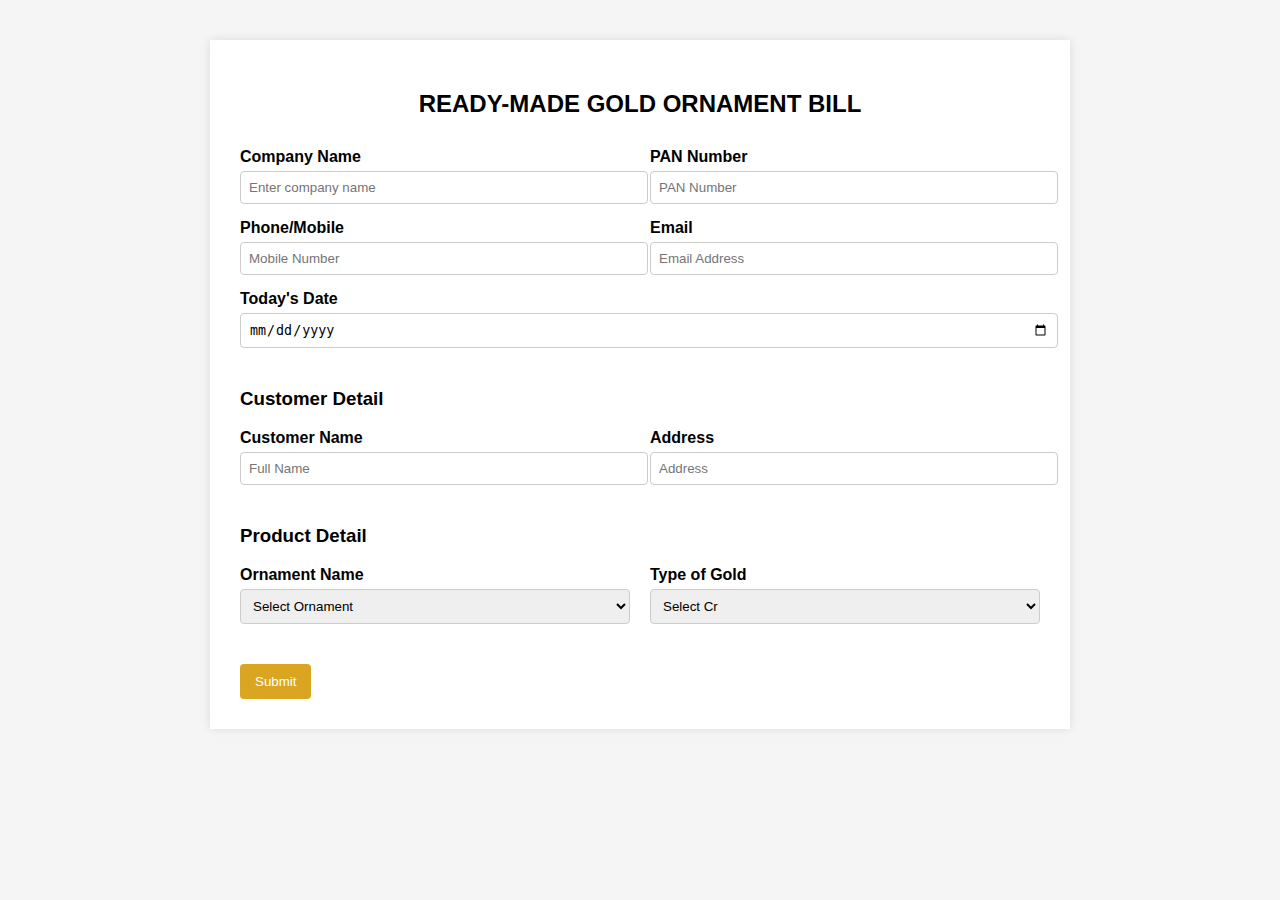
<file: Bill.html>
<!DOCTYPE html>
<html lang="en">
<head>
  <meta charset="UTF-8">
  <title>Ready-Made Gold Ornament Bill</title>
  <style>
    body {
      font-family: sans-serif;
      margin: 40px;
      background-color: #f5f5f5;
    }

    .bill-box {
      background: white;
      padding: 30px;
      max-width: 800px;
      margin: auto;
      box-shadow: 0 0 10px rgba(0,0,0,0.1);
    }

    h2 {
      text-align: center;
      margin-bottom: 30px;
      text-transform: uppercase;
    }

    .section {
      margin-bottom: 25px;
    }

    label {
      display: block;
      margin-bottom: 5px;
      font-weight: bold;
    }

    input, select {
      width: 100%;
      padding: 8px;
      margin-bottom: 15px;
      border: 1px solid #ccc;
      border-radius: 4px;
    }

    .form-row {
      display: flex;
      gap: 20px;
    }

    .form-row > div {
      flex: 1;
    }
    .btn {
        background: goldenrod;
        color: #fff;
        padding: 10px 15px;
        
        border: none;
        border-radius: 4px;
        cursor: pointer;
      }
      .btn:hover {
        background: darkgoldenrod;
      }
  </style>
</head>
<body>

  <div class="bill-box">
    <h2>Ready-Made Gold Ornament Bill</h2>

    <!-- Company Info -->
    <div class="section">
        <div class="form-row">
        <div>
          <label>Company Name</label>
          <input type="text" placeholder="Enter company name">
        </div>
        <div>
          <label>PAN Number</label>
          <input type="text" placeholder="PAN Number">
        </div>
      </div>
      <div class="form-row">
        <div>
          <label>Phone/Mobile</label>
          <input type="text" placeholder="Mobile Number">
        </div>
        <div>
          <label>Email</label>
          <input type="email" placeholder="Email Address">
        </div>
      </div>
      <div>
        <label>Today's Date</label>
        <input type="date">
      </div>
    </div>

    <!-- Customer Info -->
    <div class="section">
      <h3>Customer Detail</h3>
      <div class="form-row">
        <div>
          <label>Customer Name</label>
          <input type="text" placeholder="Full Name">
        </div>
        <div>
          <label>Address</label>
          <input type="text" placeholder="Address">
        </div>
      </div>
    </div>

    <!-- Product Info -->
    <div class="section">
      <h3>Product Detail</h3>
      <div class="form-row">
        <div>
          <label>Ornament Name</label>
          <select>
            <option>Select Ornament</option>
            <option>Ring</option>
            <option>Chain</option>
            <option>Bangle</option>
            <option>Earring</option>
          </select>
        </div>
        <div>
          <label>Type of Gold</label>
          <select>
            <option>Select Cr</option>
            <option>24 Cr</option>
            <option>22 Cr</option>
            <option>18 Cr</option>
            <option>14 Cr</option>
          </select>
        </div>
      </div>
    </div>
    <button class="btn">Submit</button>
  </div>

</body>
</html>
</file>
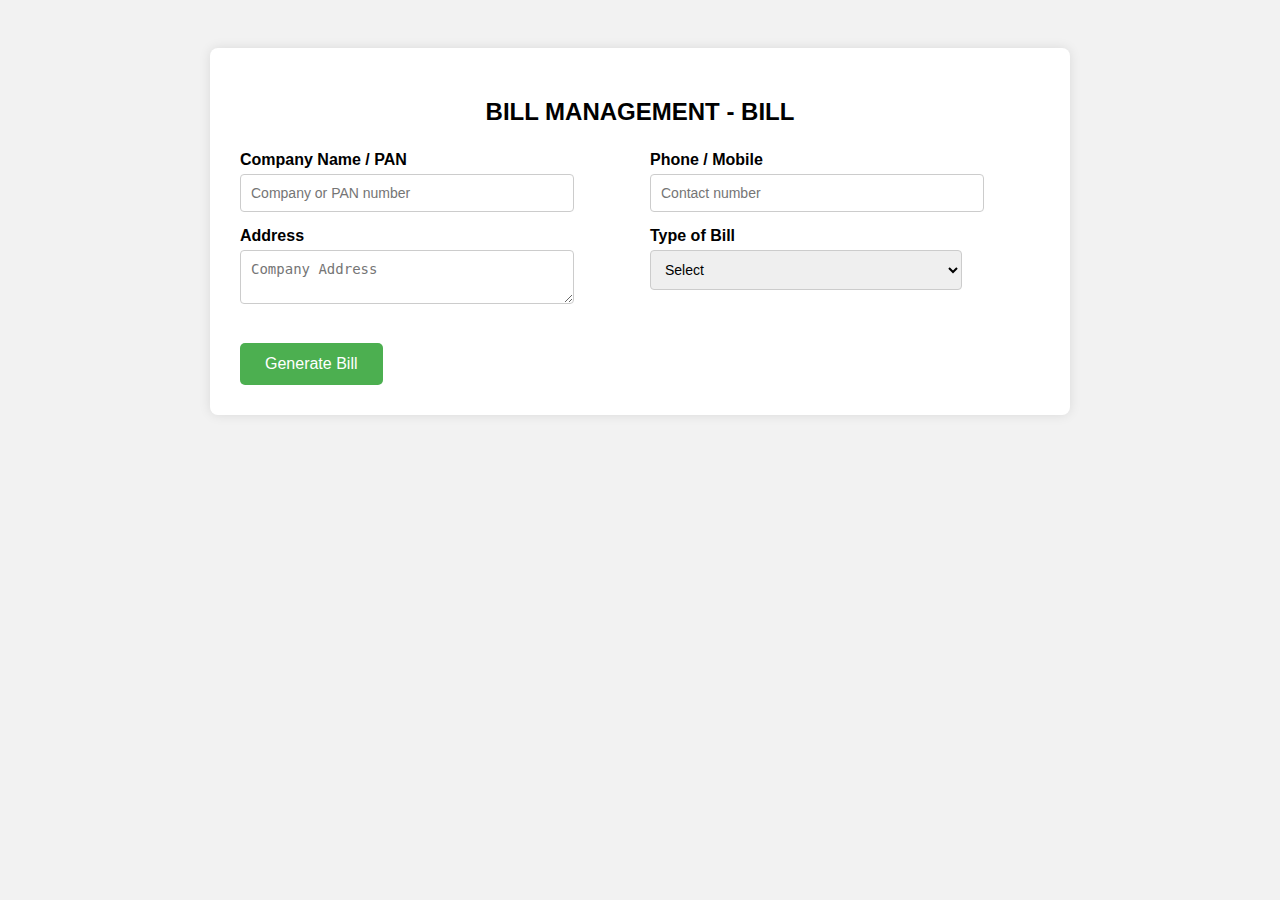
<file: Billmgt.html>
<!DOCTYPE html>
<html lang="en">
<head>
  <meta charset="UTF-8">
  <title>Bill - Bill Management</title>
  <style>
    body {
      font-family: Arial, sans-serif;
      background: #f2f2f2;
      padding: 40px;
    }

    .bill-container {
      max-width: 800px;
      margin: auto;
      background: white;
      padding: 30px;
      border-radius: 8px;
      box-shadow: 0 0 12px rgba(0,0,0,0.1);
    }

    h2 {
      text-align: center;
      margin-bottom: 25px;
      text-transform: uppercase;
    }

    .form-row {
      display: flex;
      gap: 20px;
      margin-bottom: 15px;
    }

    .form-group {
      flex: 1;
    }

    label {
      font-weight: bold;
      display: block;
      margin-bottom: 5px;
    }

    input, select, textarea {
      width: 80%;
      padding: 10px;
      font-size: 14px;
      border: 1px solid #ccc;
      border-radius: 4px;
    }

    /* textarea {
      resize: vertical;
    } */

    .submit-btn {
        margin-top: 20px;
      background-color: #4CAF50;
      color: white;
      border: none;
      padding: 12px 25px;
      font-size: 16px;
      border-radius: 5px;
      cursor: pointer;
    }

    .submit-btn:hover {
      background-color: #3f9742;
    }
  </style>
</head>
<body>

  <div class="bill-container">
    <h2>Bill Management - Bill</h2>

    <div class="form-row">
      <div class="form-group">
        <label>Company Name / PAN</label>
        <input type="text" placeholder="Company or PAN number">
      </div>
      <div class="form-group">
        <label>Phone / Mobile</label>
        <input type="text" placeholder="Contact number">
      </div>
    </div>

    <div class="form-row">
      <div class="form-group">
        <label>Address</label>
        <textarea rows="2" placeholder="Company Address"></textarea>
      </div>
      <div class="form-group">
        <label>Type of Bill</label>
        <select>
          <option>Select</option>
          <option>Order Bill</option>
          <option>New Purchase</option>
        </select>
      </div>
    </div>

    <button class="submit-btn">Generate Bill</button>
  </div>

</body>
</html>
</file>
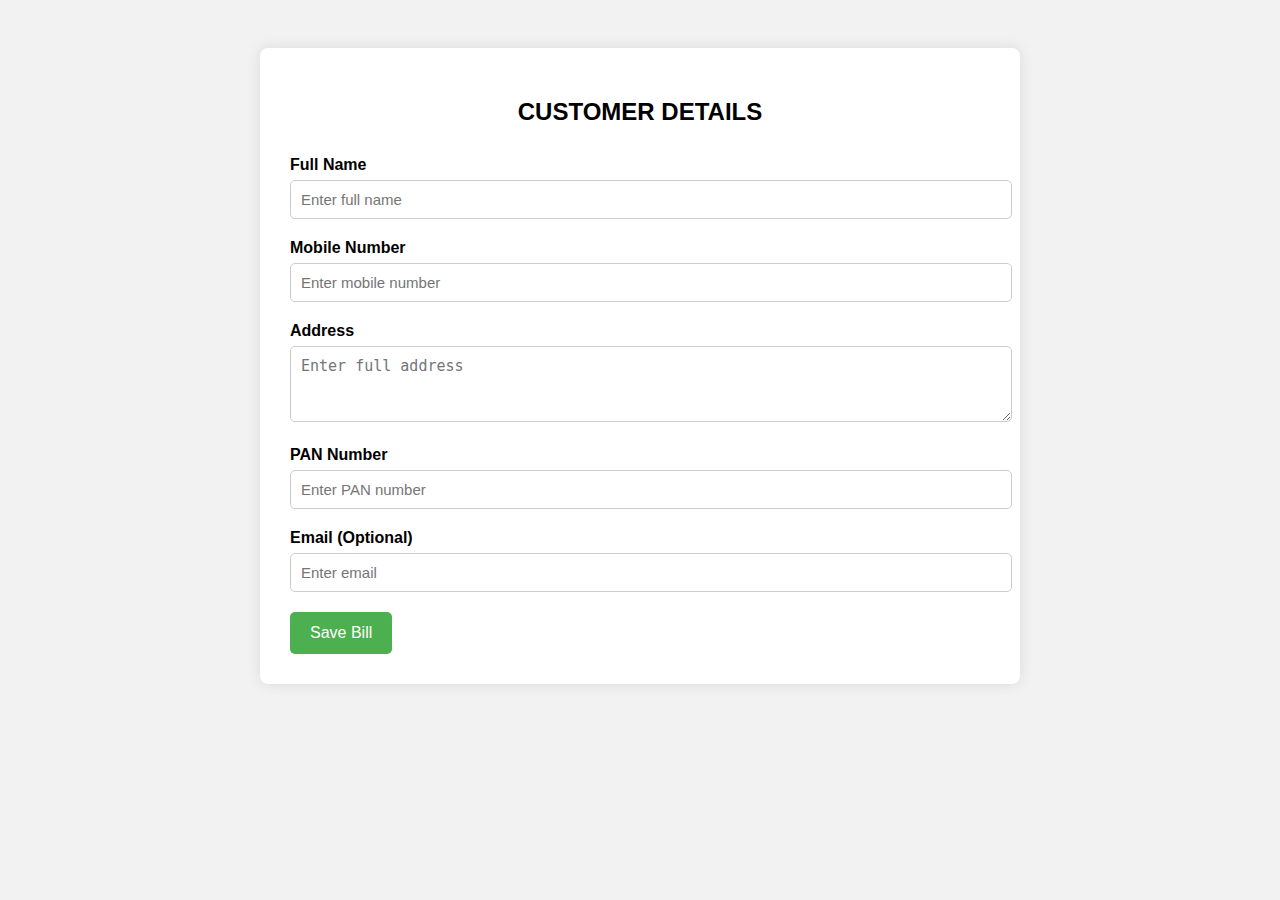
<file: CustomerDetails.html>
<!DOCTYPE html>
<html lang="en">
<head>
  <meta charset="UTF-8">
  <title>Customer Details Bill</title>
  <style>
    body {
      font-family: Arial, sans-serif;
      background: #f2f2f2;
      padding: 40px;
    }

    .bill-container {
      background: #fff;
      max-width: 700px;
      margin: auto;
      padding: 30px;
      box-shadow: 0 0 15px rgba(0, 0, 0, 0.1);
      border-radius: 8px;
    }

    h2 {
      text-align: center;
      margin-bottom: 30px;
      text-transform: uppercase;
    }

    .form-group {
      margin-bottom: 20px;
    }

    label {
      font-weight: bold;
      display: block;
      margin-bottom: 6px;
    }

    input, textarea {
      width: 100%;
      padding: 10px;
      font-size: 15px;
      border: 1px solid #ccc;
      border-radius: 5px;
    }

    textarea {
      resize: vertical;
    }

    .submit-btn {
      background-color: #4CAF50;
      color: white;
      padding: 12px 20px;
      border: none;
      border-radius: 5px;
      font-size: 16px;
      cursor: pointer;
    }

    .submit-btn:hover {
        background-color: #45a049;
    }
  </style>
</head>
<body>

  <div class="bill-container">
    <h2>Customer Details</h2>

    <div class="form-group">
      <label>Full Name</label>
      <input type="text" placeholder="Enter full name">
    </div>

    <div class="form-group">
      <label>Mobile Number</label>
      <input type="text" placeholder="Enter mobile number">
    </div>

    <div class="form-group">
      <label>Address</label>
      <textarea rows="3" placeholder="Enter full address"></textarea>
    </div>

    <div class="form-group">
      <label>PAN Number</label>
      <input type="text" placeholder="Enter PAN number">
    </div>

    <div class="form-group">
      <label>Email (Optional)</label>
      <input type="email" placeholder="Enter email">
    </div>

    <button class="submit-btn">Save Bill</button>
  </div>

</body>
</html>
</file>
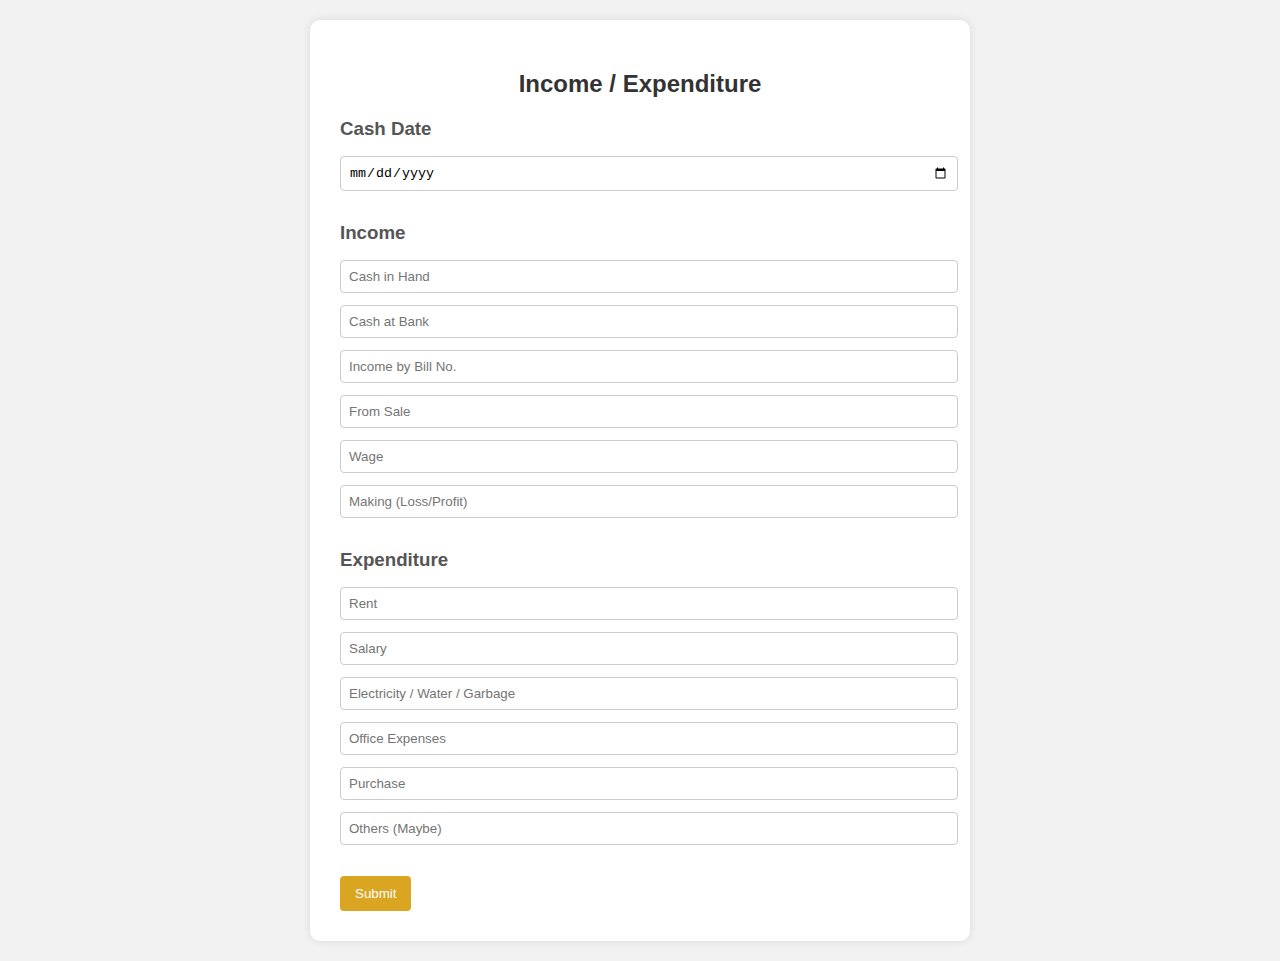
<file: IE.html>
<!DOCTYPE html>
<html lang="en">
<head>
  <meta charset="UTF-8">
  <title>Income & Expenditure</title>
  <style>
body {
  font-family: Arial, sans-serif;
  background-color: #f2f2f2;
  margin: 0;
  padding: 20px;
}

.container {
  background: #fff;
  padding: 30px;
  border-radius: 10px;
  max-width: 600px;
  margin: auto;
  box-shadow: 0 0 10px rgba(0,0,0,0.1);
}

h2 {
  text-align: center;
  color: #333;
}

.section {
  margin-bottom: 25px;
}

.section h3 {
  color: #555;
  margin-bottom: 10px;
}

input[type="text"],
input[type="date"] {
  width: 100%;
  padding: 8px;
  margin: 6px 0;
  border: 1px solid #ccc;
  border-radius: 4px;
}

.btn {
      background: goldenrod;
      color: #fff;
      padding: 10px 15px;
      border: none;
      border-radius: 4px;
      cursor: pointer;
    }
    .btn:hover {
      background: darkgoldenrod;
    }

  </style>
</head>
<body>

  <div class="container">
    <h2>Income / Expenditure</h2>

    <div class="section">
      <h3>Cash Date</h3>
      <input type="date">
    </div>

    <div class="section">
      <h3>Income</h3>
      <input type="text" placeholder="Cash in Hand"><br>
      <input type="text" placeholder="Cash at Bank"><br>
      <input type="text" placeholder="Income by Bill No."><br>
      <input type="text" placeholder="From Sale"><br>
      <input type="text" placeholder="Wage"><br>
      <input type="text" placeholder="Making (Loss/Profit)">
    </div>

    <div class="section">
      <h3>Expenditure</h3>
      <input type="text" placeholder="Rent"><br>
      <input type="text" placeholder="Salary"><br>
      <input type="text" placeholder="Electricity / Water / Garbage"><br>
      <input type="text" placeholder="Office Expenses"><br>
      <input type="text" placeholder="Purchase"><br>
      <input type="text" placeholder="Others (Maybe)">
    </div>
    <button class="btn">Submit</button>
  </div>
  

</body>
</html>
</file>
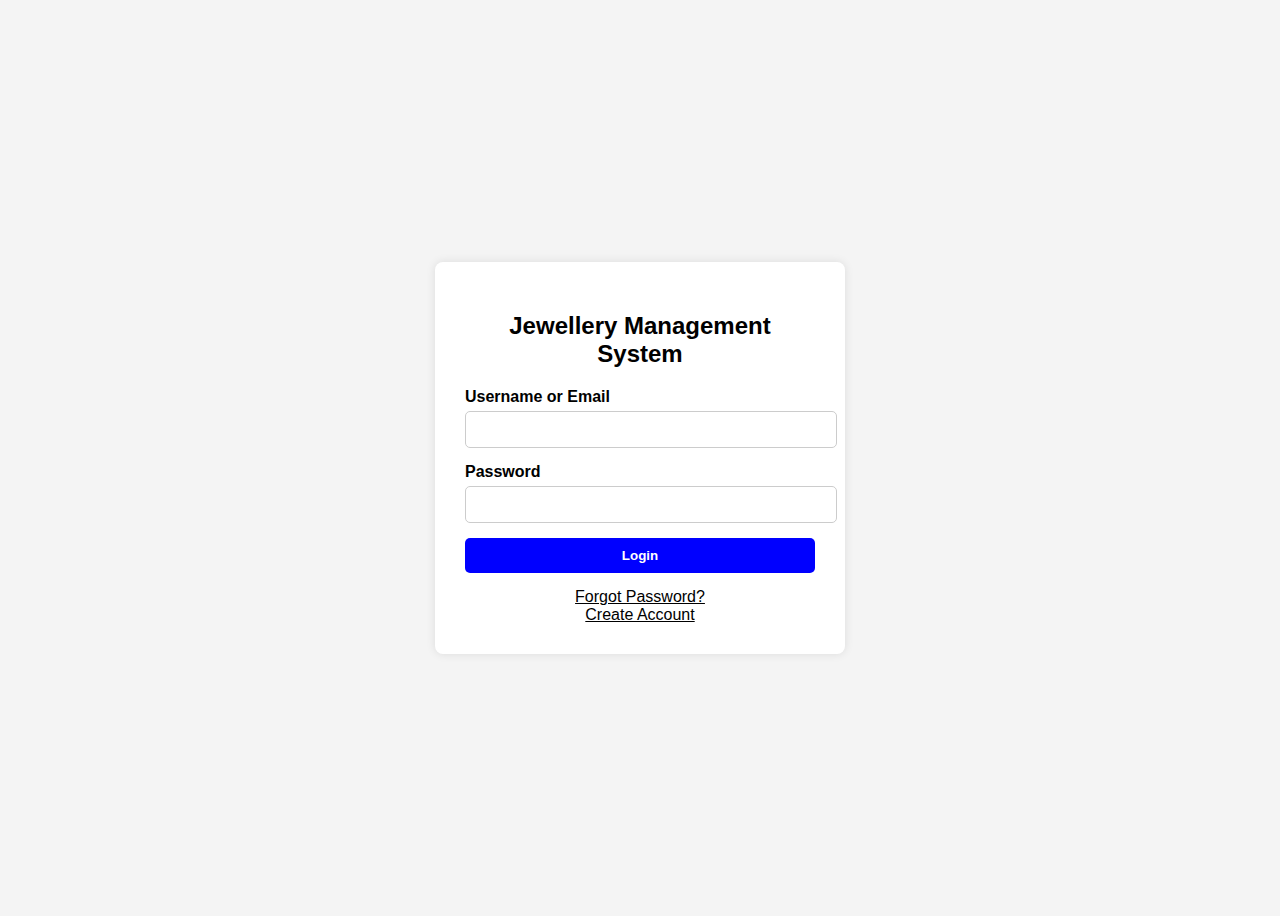
<file: loginpage.html>
<!DOCTYPE html>
<html lang="en">
<head>
    <meta charset="UTF-8">
    <title>Login - Jewellery Management System</title>
    <link rel="stylesheet" href="styles.css">
</head>
<body>
    <div class="login-container">
        <h2>Jewellery Management System</h2>
        <form action="/login" method="POST">
            <div class="form-group">
                <label for="username">Username or Email</label>
                <input type="text" id="username" name="username" required>
            </div>

            <div class="form-group">
                <label for="password">Password</label>
                <input type="password" id="password" name="password" required>
            </div>

            <button type="submit">Login</button>

            <div class="options">
                <a href="/Forgot-Password">Forgot Password?</a>
                <br>
                <a href="/Register">Create Account</a>
            </div>
        </form>
    </div>

</body>
</html>
</file>
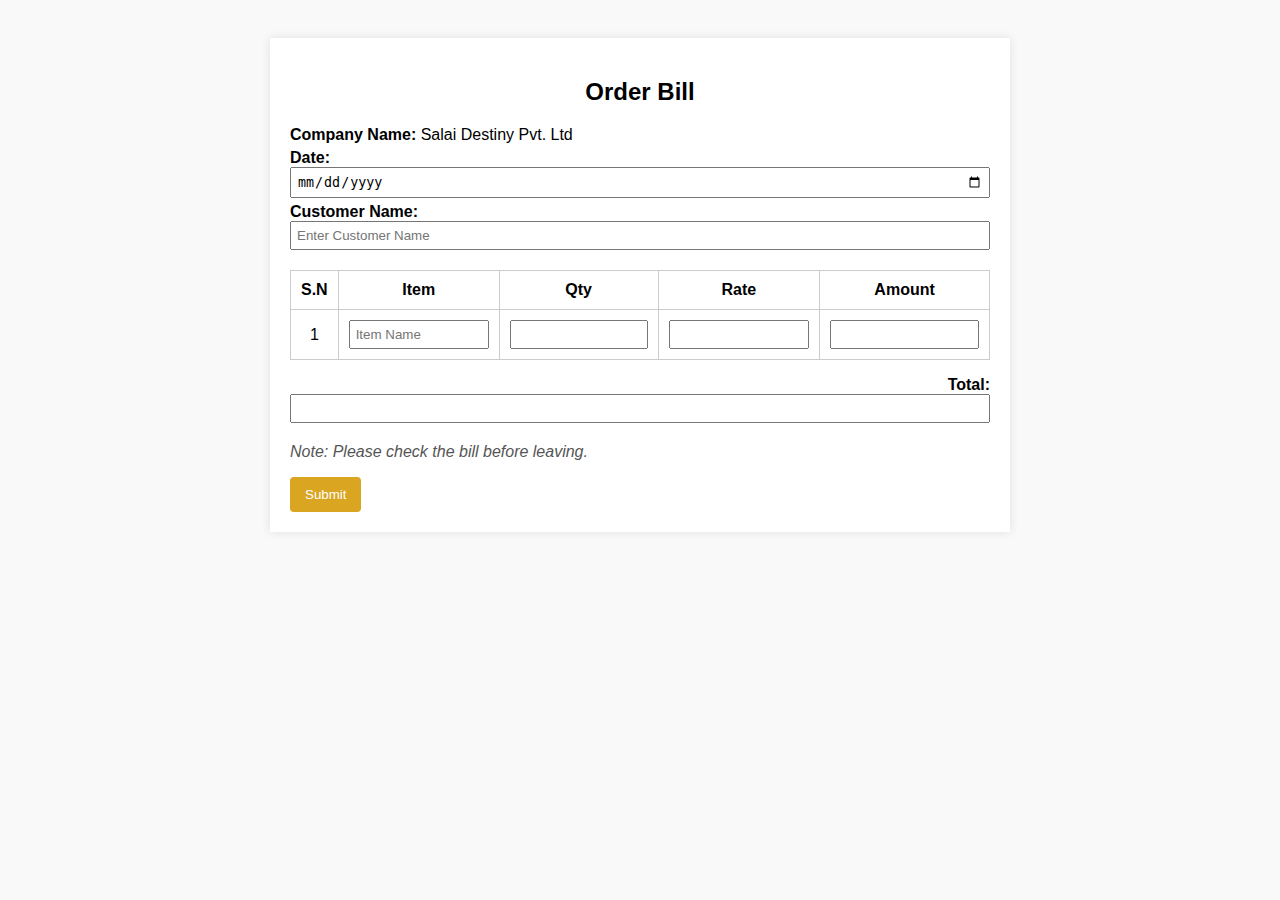
<file: Orderbill.html>
<!DOCTYPE html>
<html lang="en">
  <head>
    <meta charset="UTF-8" />
    <title>Order Bill</title>
    <style>
      body {
        font-family: Arial, sans-serif;
        background: #f9f9f9;
        padding: 30px;
      }

      .bill-container {
        background: white;
        padding: 20px;
        max-width: 700px;
        margin: auto;
        box-shadow: 0 0 10px rgba(0, 0, 0, 0.1);
      }

      h2 {
        text-align: center;
        margin-bottom: 20px;
      }

      .company-details p {
        margin: 5px 0;
      }

      table {
        width: 100%;
        border-collapse: collapse;
        margin-top: 20px;
      }

      table,
      th,
      td {
        border: 1px solid #ccc;
      }

      th,
      td {
        padding: 10px;
        text-align: center;
      }

      input[type="text"],
      input[type="number"],
      input[type="date"] {
        width: 100%;
        padding: 5px;
        box-sizing: border-box;
      }

      .total {
        text-align: right;
        margin-top: 15px;
      }

      .note {
        margin-top: 20px;
        font-style: italic;
        color: #555;
      }

      .btn {
        background: goldenrod;
        color: #fff;
        padding: 10px 15px;
        
        border: none;
        border-radius: 4px;
        cursor: pointer;
      }
      .btn:hover {
        background: darkgoldenrod;
      }
    </style>
  </head>
  <body>
    <div class="bill-container">
      <h2>Order Bill</h2>

      <div class="company-details">
        <p><strong>Company Name:</strong> Salai Destiny Pvt. Ltd</p>
        <p><strong>Date:</strong> <input type="date" /></p>
        <p>
          <strong>Customer Name:</strong>
          <input type="text" placeholder="Enter Customer Name" />
        </p>
      </div>

      <table>
        <thead>
          <tr>
            <th>S.N</th>
            <th>Item</th>
            <th>Qty</th>
            <th>Rate</th>
            <th>Amount</th>
          </tr>
        </thead>
        <tbody>
          <tr>
            <td>1</td>
            <td><input type="text" placeholder="Item Name" /></td>
            <td><input type="number" /></td>
            <td><input type="number" /></td>
            <td><input type="number" readonly /></td>
          </tr>
        </tbody>
      </table>

      <div class="total">
        <p><strong>Total:</strong> <input type="number" readonly /></p>
      </div>

      <p class="note">Note: Please check the bill before leaving.</p>
      <button class="btn">Submit</button>
    </div>
  </body>
</html>
</file>
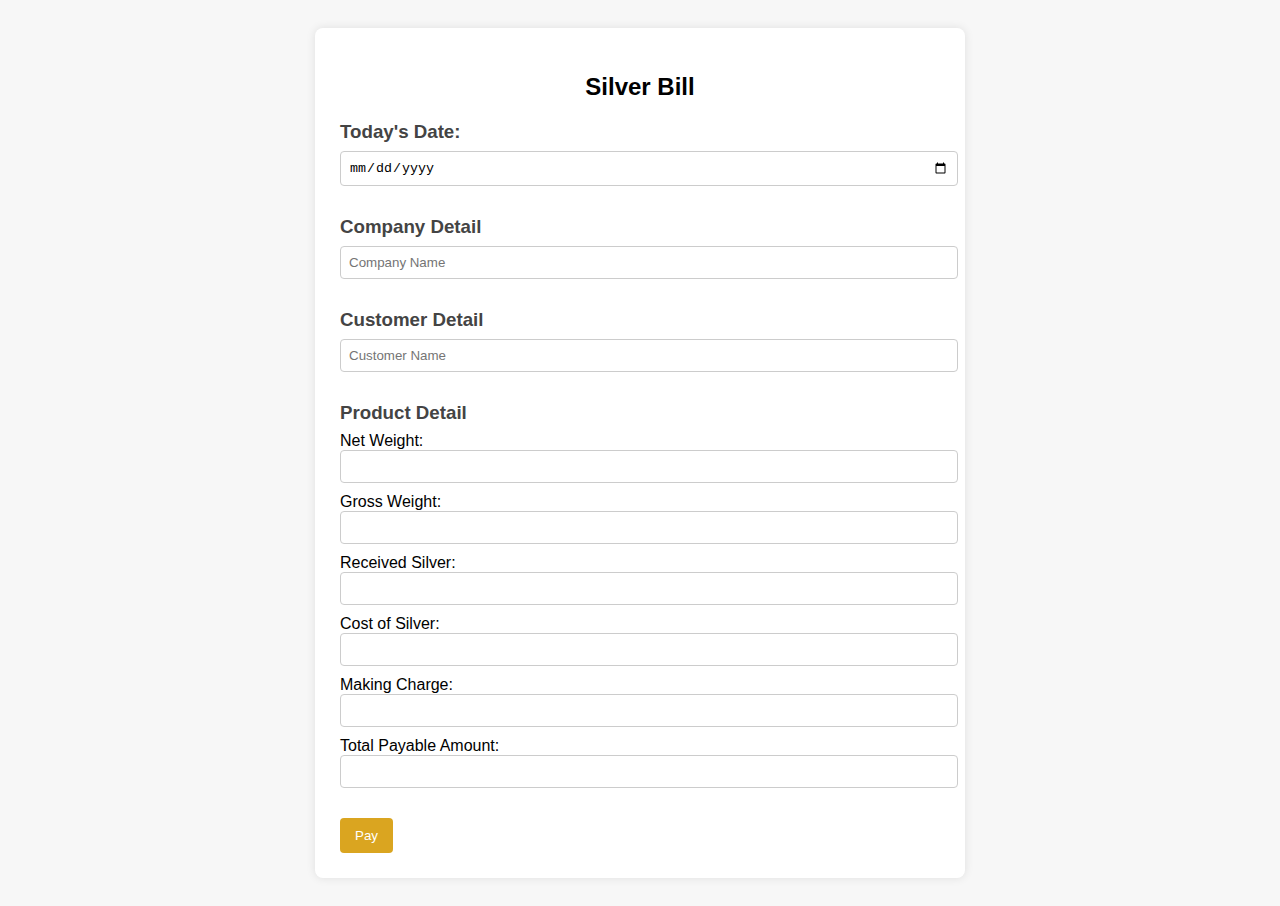
<file: SilverBill.html>
<!DOCTYPE html>
<html>
<head>
  <title>Silver Bill</title>
</head>
<style>
    body {
  font-family: Arial, sans-serif;
  background-color: #f7f7f7;
  padding: 20px;
}

.container {
  background: #fff;
  padding: 25px;
  border-radius: 8px;
  max-width: 600px;
  margin: auto;
  box-shadow: 0 0 10px rgba(0,0,0,0.1);
}

h2 {
  text-align: center;
  margin-bottom: 20px;
}

.section {
  margin-bottom: 20px;
}

.section h3 {
  margin-bottom: 8px;
  color: #444;
}

input[type="text"],
input[type="date"] {
  width: 100%;
  padding: 8px;
  margin-bottom: 10px;
  border: 1px solid #ccc;
  border-radius: 4px;
}

.note {
  margin-top: 20px;
  background: #ffffe0;
  padding: 10px;
  border-left: 4px solid #ffcc00;
}
 .btn {
        background: goldenrod;
        color: #fff;
        padding: 10px 15px;
        
        border: none;
        border-radius: 4px;
        cursor: pointer;
      }
      .btn:hover {
        background: darkgoldenrod;
      }

</style>

<body>
  <div class="container">
    <h2>Silver Bill</h2>

    <div class="section">
      <h3>Today's Date:</h3>
      <input type="date">
    </div>

    <div class="section">
      <h3>Company Detail</h3>
      <input type="text" placeholder="Company Name">
    </div>

    <div class="section">
      <h3>Customer Detail</h3>
      <input type="text" placeholder="Customer Name">
    </div>

    <div class="section">
      <h3>Product Detail</h3>
      <label>Net Weight:</label><input type="text"><br>
      <label>Gross Weight:</label><input type="text"><br>
      <label>Received Silver:</label><input type="text"><br>
      <label>Cost of Silver:</label><input type="text"><br>
      <label>Making Charge:</label><input type="text"><br>
      <label>Total Payable Amount:</label><input type="text">
    </div>
    <button class="btn">Pay</button>
  </div>
</body>
</html>
</file>
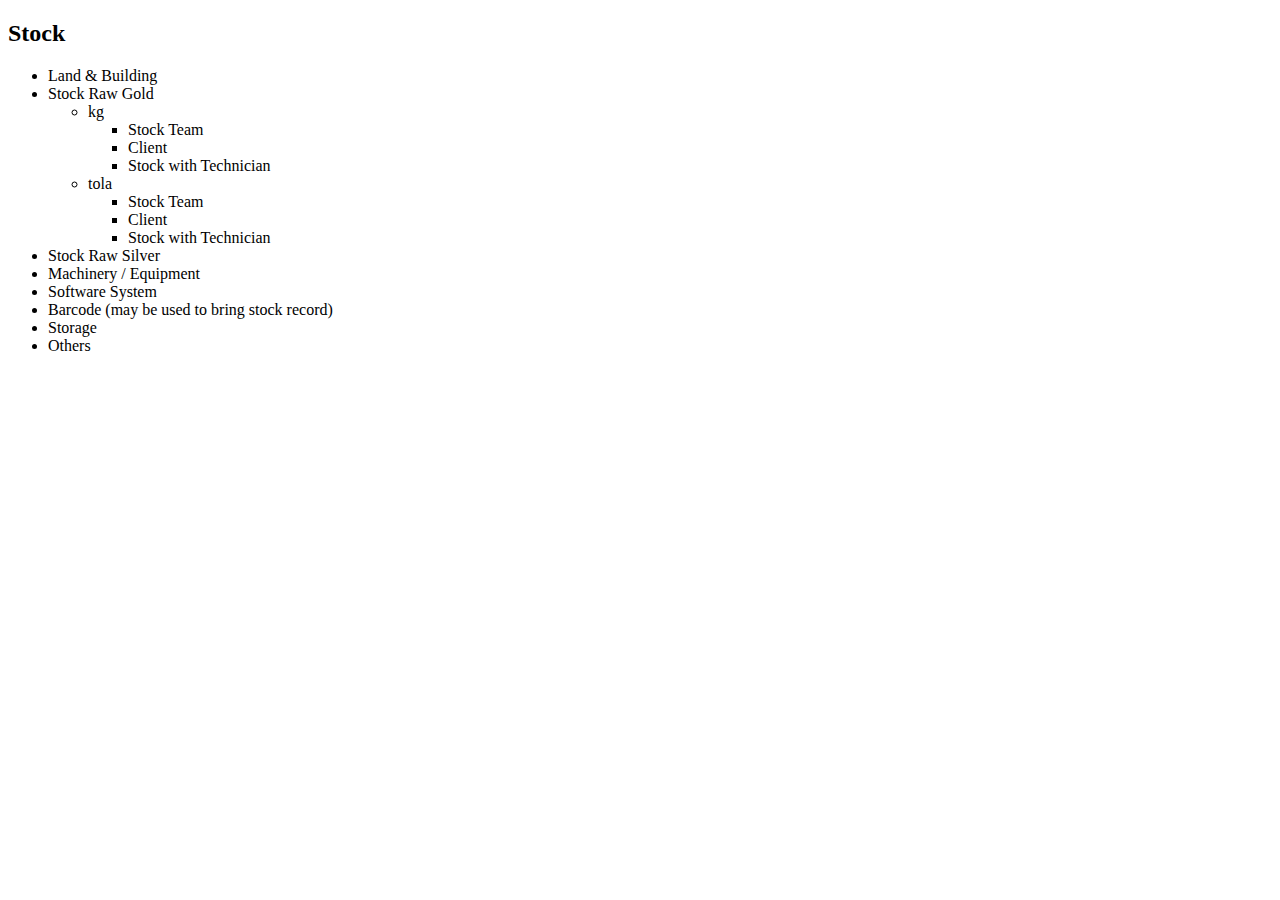
<file: Stock.html>
<!DOCTYPE html>
<html lang="en">
<head>
    <meta charset="UTF-8">
    <meta name="viewport" content="width=device-width, initial-scale=1.0">
    <title>Jewellery Management System</title>
</head>

<body>
    <div class="stock-container">
    <h2>Stock</h2>
    <ul>
      <li>Land & Building</li>
      <li class="unit">Stock Raw Gold
        <ul class="nested">
          <li class="unit">kg
            <ul class="nested">
              <li class="sub-item">Stock Team</li>
              <li class="sub-item">Client</li>
              <li class="sub-item">Stock with Technician</li>
            </ul>
          </li>
          <li class="unit">tola
            <ul class="nested">
              <li class="sub-item">Stock Team</li>
              <li class="sub-item">Client</li>
              <li class="sub-item">Stock with Technician</li>
            </ul>
          </li>
        </ul>
      </li>
      <li>Stock Raw Silver</li>
      <li>Machinery / Equipment</li>
      <li>Software System</li>
      <li>Barcode (may be used to bring stock record)</li>
      <li>Storage</li>
      <li>Others</li>
    </ul>
  </div>



</body>
</html>
</file>
<file: styles.css>
body {
    font-family: Arial, sans-serif;
    background-color: #f4f4f4;
    display: flex;
    justify-content: center;
    align-items: center;
    height: 100vh;
}

.login-container {
    background-color: white;
    padding: 30px;
    border-radius: 8px;
    box-shadow: 0px 0px 10px rgba(0,0,0,0.1);
    width: 350px;
}

.login-container h2 {
    text-align: center;
    margin-bottom: 20px;
}

.form-group {
    margin-bottom: 15px;
}

label {
    display: block;
    font-weight: bold;
}

input[type="text"],
input[type="password"] {
    width: 100%;
    padding: 10px;
    margin-top: 5px;
    border: 1px solid #ccc;
    border-radius: 5px;
}

button {
    width: 100%;
    padding: 10px;
    background-color:blue;
    color: white;
    border: none;
    border-radius: 5px;
    font-weight: bold;
    cursor: pointer;
}


.options {
    text-align: center;
    margin-top: 15px;
}
.options a {
    color: black;
    text-decoration:underline;
   
}
</file>
